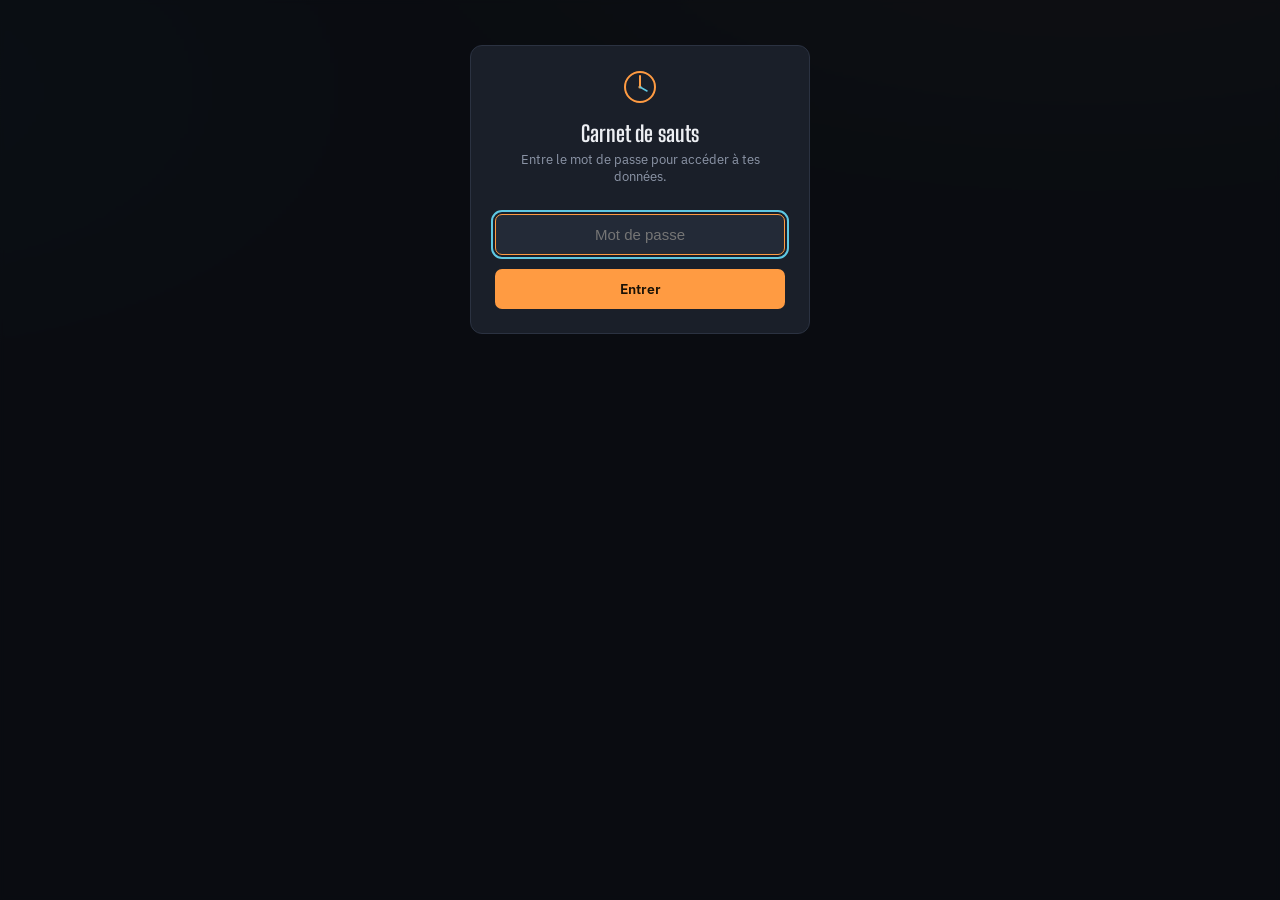
<file: profil.html>
<!DOCTYPE html>
<html lang="fr">
<head>
<meta charset="UTF-8">
<meta name="viewport" content="width=device-width, initial-scale=1.0">
<title>Carnet de sauts — Profil matériel</title>
<link rel="preconnect" href="https://fonts.googleapis.com">
<link rel="preconnect" href="https://fonts.gstatic.com" crossorigin>
<link href="https://fonts.googleapis.com/css2?family=Big+Shoulders+Display:wght@600;700;800&family=IBM+Plex+Sans:wght@400;500;600;700&family=IBM+Plex+Mono:wght@400;500;600&display=swap" rel="stylesheet">
<script src="/shared/app.js"></script>
<link rel="stylesheet" href="/shared/style.css">
<link rel="manifest" href="/manifest.json">
<meta name="theme-color" content="#ff9b42">
<link rel="apple-touch-icon" href="/icons/icon-192.png">
<meta name="apple-mobile-web-app-capable" content="yes">
<meta name="apple-mobile-web-app-status-bar-style" content="black-translucent">
</head>
<body>

<!-- ---------- Verrou mot de passe ---------- -->
<div class="overlay" id="authOverlay">
  <div class="modal auth-modal">
    <svg width="34" height="34" viewBox="0 0 34 34" fill="none" style="margin:0 auto;">
      <circle cx="17" cy="17" r="15" stroke="#ff9b42" stroke-width="2"/>
      <circle cx="17" cy="17" r="1.6" fill="#ff9b42"/>
      <line x1="17" y1="17" x2="17" y2="6" stroke="#ff9b42" stroke-width="2" stroke-linecap="round"/>
      <line x1="17" y1="17" x2="24" y2="21" stroke="#5fc8e3" stroke-width="1.5" stroke-linecap="round"/>
    </svg>
    <div class="modal-title" style="margin-top:12px;">Carnet de sauts</div>
    <p style="color:var(--text-secondary); font-size:13px; margin-top:4px;">Entre le mot de passe pour accéder à tes données.</p>
    <input type="password" id="authInput" placeholder="Mot de passe" autofocus>
    <div class="auth-error" id="authError">Mot de passe incorrect.</div>
    <button class="btn btn-primary" id="authSubmit" style="width:100%; margin-top:14px;">Entrer</button>
  </div>
</div>

<div class="app" id="mainContent" style="display:none;">

  <header class="topbar">
    <div class="brand">
      <svg width="34" height="34" viewBox="0 0 34 34" fill="none">
        <circle cx="17" cy="17" r="15" stroke="#ff9b42" stroke-width="2" opacity="0.9"/>
        <circle cx="17" cy="17" r="1.6" fill="#ff9b42"/>
        <line x1="17" y1="17" x2="17" y2="6" stroke="#ff9b42" stroke-width="2" stroke-linecap="round"/>
        <line x1="17" y1="17" x2="24" y2="21" stroke="#5fc8e3" stroke-width="1.5" stroke-linecap="round" opacity="0.8"/>
        <line x1="5" y1="17" x2="8" y2="17" stroke="#8d96a8" stroke-width="1.5"/>
        <line x1="26" y1="17" x2="29" y2="17" stroke="#8d96a8" stroke-width="1.5"/>
      </svg>
      <div class="brand-text">
        <span class="brand-name">VALENTIN</span>
        <span class="brand-sub">Carnet de sauts</span>
      </div>
    </div>
    <nav class="tabs">
      <a class="tab" href="index.html">Tableau de bord</a>
      <a class="tab" href="carnet.html">Carnet</a>
      <a class="tab" href="avions.html">Avions</a>
      <a class="tab" href="dz.html">DZ</a>
      <a class="tab" href="materiel.html">Matériel</a>
      <a class="tab active" href="profil.html">Profil</a>
      <a class="tab" href="soufflerie.html">Soufflerie</a>
      <a class="tab" href="stats.html">Stats</a>
    </nav>
  </header>

  <main>
    <section class="hero bracket">
      <div class="hero-main">
        <span class="hero-label">Sauts sur la voile actuelle</span>
        <span class="hero-number" id="statVoileSauts">—</span>
        <span class="hero-delta" id="heroVoileName"></span>
      </div>
      <div class="hero-stats">
        <div class="hero-stat"><span class="hero-stat-value" id="statConeSauts">–</span><span class="hero-stat-label">Sauts sur le cône</span></div>
        <div class="hero-stat"><span class="hero-stat-value" id="statSecoursSauts">–</span><span class="hero-stat-label">Libés sur la réserve</span></div>
        <div class="hero-stat"><span class="hero-stat-value" id="statSacSauts">–</span><span class="hero-stat-label">Sauts sur le sac</span></div>
      </div>
    </section>

    <form id="profilForm">
      <section class="panel" style="margin-bottom:20px;">
        <div class="panel-head"><span class="panel-title">Voile principale</span></div>
        <p style="color:var(--text-secondary); font-size:12.5px; margin:-4px 0 14px;">Voile actuelle : <strong id="curVoile">—</strong></p>
        <div class="form-grid">
          <div class="field"><label>Date de fabrication</label><input type="date" id="f-voile-fab"></div>
          <div class="field"><label>Sauts sur cette voile avant l'achat</label><input type="number" min="0" id="f-voile-offset" value="0"></div>
          <div class="field"><label>Date du dernier resuspentage</label><input type="date" id="f-voile-resuspentage"></div>
        </div>
        <p style="color:var(--text-tertiary); font-size:12px; margin-top:12px;">Sauts sur le cône depuis ce resuspentage (d'après le carnet) : <strong id="coneCountBottom">—</strong></p>
      </section>

      <section class="panel" style="margin-bottom:20px;">
        <div class="panel-head"><span class="panel-title">Voile de secours</span></div>
        <p style="color:var(--text-secondary); font-size:12.5px; margin:-4px 0 14px;">Réserve actuelle : <strong id="curSecours">—</strong></p>
        <div class="form-grid">
          <div class="field"><label>Date de fabrication</label><input type="date" id="f-secours-fab"></div>
          <div class="field"><label>Sauts avec libé avant l'achat</label><input type="number" min="0" id="f-secours-offset" value="0"></div>
        </div>
        <p style="color:var(--text-tertiary); font-size:12px; margin-top:12px;">Compté automatiquement sur les sauts où la colonne « Libé » est renseignée.</p>
      </section>

      <section class="panel" style="margin-bottom:20px;">
        <div class="panel-head"><span class="panel-title">AAD</span></div>
        <p style="color:var(--text-secondary); font-size:12.5px; margin:-4px 0 14px;">AAD actuel : <strong id="curAad">—</strong></p>
        <div class="form-grid">
          <div class="field"><label>Date de fabrication</label><input type="date" id="f-aad-fab"></div>
          <div class="field"><label>Dernier changement de batterie</label><input type="date" id="f-aad-batterie"></div>
        </div>
        <p style="color:var(--text-tertiary); font-size:12px; margin-top:12px; line-height:1.7;">
          Batterie à remplacer au plus tard le : <span id="aadBatteryDeadline">—</span><br>
          Fin de vie de l'appareil (limite Vigil, 20 ans) : <span id="aadEndOfLife">—</span>
        </p>
        <p style="color:var(--text-tertiary); font-size:11px; margin-top:8px;">Vigil n'impose pas de révision périodique planifiée ; ces échéances sont calculées à partir de la date de fabrication, d'après le site du fabricant (batterie obligatoire entre 8 et 12 ans, fin de vie à 20 ans).</p>
      </section>

      <section class="panel" style="margin-bottom:20px;">
        <div class="panel-head"><span class="panel-title">Sac &amp; harnais</span></div>
        <p style="color:var(--text-secondary); font-size:12.5px; margin:-4px 0 14px;">Sac actuel : <strong id="curSac">—</strong></p>
        <div class="form-grid">
          <div class="field"><label>Date de fabrication</label><input type="date" id="f-sac-fab"></div>
          <div class="field"><label>Sauts sur ce sac avant l'achat</label><input type="number" min="0" id="f-sac-offset" value="0"></div>
        </div>

        <span class="hero-group-label" style="display:block; margin-top:18px;">Hand deploy</span>
        <div class="form-grid">
          <div class="field"><label>Date de changement</label><input type="date" id="f-hd-date"></div>
          <div class="field"><label>Sauts à l'achat</label><input type="number" min="0" id="f-hd-offset" value="0"></div>
        </div>

        <span class="hero-group-label" style="display:block; margin-top:18px;">POD</span>
        <div class="form-grid">
          <div class="field"><label>Date de changement</label><input type="date" id="f-pod-date"></div>
          <div class="field"><label>Sauts à l'achat</label><input type="number" min="0" id="f-pod-offset" value="0"></div>
        </div>

        <p style="color:var(--text-tertiary); font-size:12px; margin-top:14px; line-height:1.7;">
          Sauts sur le sac : <strong id="sacCountBottom">—</strong><br>
          Sauts sur le hand deploy (depuis son changement) : <strong id="hdCountBottom">—</strong><br>
          Sauts sur le POD (depuis son changement) : <strong id="podCountBottom">—</strong>
        </p>
      </section>

      <section class="panel" style="margin-bottom:20px;">
        <div class="panel-head"><span class="panel-title">Repliage de secours</span></div>
        <div class="form-grid">
          <div class="field"><label>Date du dernier repliage</label><input type="date" id="f-repliage"></div>
        </div>
        <p style="color:var(--text-tertiary); font-size:12px; margin-top:12px;">Prochain repliage (valable 1 an) : <span id="repliageDeadline">—</span></p>
      </section>

      <div style="display:flex; justify-content:flex-end;">
        <button type="submit" class="btn btn-primary" id="saveBtn">Enregistrer</button>
      </div>
    </form>
  </main>
</div>

<div class="toast" id="toast"></div>

<script>
let jumps = [];
let profil = {};

function currentEquip(){
  const sorted = computeGlobalN(jumps);
  return sorted.length ? sorted[sorted.length-1] : null;
}

// Sauts dont `field` correspond exactement à `value` (comme materiel.html), avec une
// borne de date optionnelle (utilisé pour compter les sauts depuis un resuspentage).
function countMatching(field, value, sinceDate){
  if(!value) return 0;
  return jumps.filter(j => (j[field] || '').trim() === value && (!sinceDate || j.date > sinceDate)).length;
}

// Sauts sur `field`===value ET où la colonne Libé est renseignée (= ouverture réserve).
function countLibe(field, value){
  if(!value) return 0;
  return jumps.filter(j => (j[field] || '').trim() === value && (j.libe || '').trim() !== '').length;
}

// ---------- Échéances (batterie AAD, fin de vie AAD, repliage) ----------
function addYears(dateStr, years){
  if(!dateStr) return null;
  const d = new Date(dateStr + 'T00:00:00');
  d.setFullYear(d.getFullYear() + years);
  return d.toISOString().slice(0, 10);
}
function daysUntil(dateStr){
  if(!dateStr) return null;
  const target = new Date(dateStr + 'T00:00:00').getTime();
  return Math.ceil((target - Date.now()) / 86400000);
}
// Affiche une date + un compte à rebours ("reste N j" / "dépassé de N j"), coloré si
// proche ou dépassé.
function renderDeadline(elId, targetDateStr){
  const el = document.getElementById(elId);
  if(!targetDateStr){ el.textContent = '—'; el.style.color = ''; return; }
  const d = daysUntil(targetDateStr);
  el.textContent = `${fmtDate(targetDateStr)} (${d >= 0 ? `reste ${d} j` : `dépassé de ${Math.abs(d)} j`})`;
  el.style.color = d < 0 ? 'var(--danger)' : (d < 60 ? 'var(--amber)' : '');
}

function fillForm(){
  document.getElementById('f-voile-fab').value = profil.voile_date_fabrication || '';
  document.getElementById('f-voile-offset').value = profil.voile_offset_sauts || 0;
  document.getElementById('f-voile-resuspentage').value = profil.voile_date_resuspentage || '';

  document.getElementById('f-secours-fab').value = profil.secours_date_fabrication || '';
  document.getElementById('f-secours-offset').value = profil.secours_offset_sauts || 0;

  document.getElementById('f-aad-fab').value = profil.aad_date_fabrication || '';
  document.getElementById('f-aad-batterie').value = profil.aad_date_batterie || '';

  document.getElementById('f-sac-fab').value = profil.sac_date_fabrication || '';
  document.getElementById('f-sac-offset').value = profil.sac_offset_sauts || 0;

  document.getElementById('f-hd-date').value = profil.hand_deploy_date_changement || '';
  document.getElementById('f-hd-offset').value = profil.hand_deploy_offset_sauts || 0;

  document.getElementById('f-pod-date').value = profil.pod_date_changement || '';
  document.getElementById('f-pod-offset').value = profil.pod_offset_sauts || 0;

  document.getElementById('f-repliage').value = profil.date_repliage_secours || '';
}

function refresh(){
  const current = currentEquip();
  const voileName   = (current && current.principale) ? current.principale.trim() : '';
  const secoursName = (current && current.reserve)    ? current.reserve.trim()    : '';
  const sacName     = (current && current.parachute)  ? current.parachute.trim()  : '';
  const aadName     = (current && current.aad)        ? current.aad.trim()        : '';

  document.getElementById('curVoile').textContent   = voileName   || '—';
  document.getElementById('curSecours').textContent = secoursName || '—';
  document.getElementById('curSac').textContent     = sacName     || '—';
  document.getElementById('curAad').textContent     = aadName     || '—';
  document.getElementById('heroVoileName').textContent = voileName ? `Voile : ${voileName}` : '';

  const voileOffset = Number(document.getElementById('f-voile-offset').value) || 0;
  document.getElementById('statVoileSauts').textContent = voileOffset + countMatching('principale', voileName);

  // Cône : uniquement les sauts réellement enregistrés depuis le resuspentage, pas de
  // point de départ manuel (le compteur "avant" ne sert à rien ici).
  const resuspDate = document.getElementById('f-voile-resuspentage').value;
  const coneCount = countMatching('principale', voileName, resuspDate);
  document.getElementById('statConeSauts').textContent = coneCount;
  document.getElementById('coneCountBottom').textContent = coneCount;

  const secoursOffset = Number(document.getElementById('f-secours-offset').value) || 0;
  document.getElementById('statSecoursSauts').textContent = secoursOffset + countLibe('reserve', secoursName);

  const sacOffset = Number(document.getElementById('f-sac-offset').value) || 0;
  const sacCount = sacOffset + countMatching('parachute', sacName);
  document.getElementById('statSacSauts').textContent = sacCount;
  document.getElementById('sacCountBottom').textContent = sacCount;

  // Hand deploy et POD sont attachés au sac : comptés sur les sauts avec ce sac,
  // depuis leur date de changement, + le nombre de sauts qu'ils avaient à l'achat.
  const hdOffset = Number(document.getElementById('f-hd-offset').value) || 0;
  const hdDate = document.getElementById('f-hd-date').value;
  document.getElementById('hdCountBottom').textContent = hdOffset + countMatching('parachute', sacName, hdDate);

  const podOffset = Number(document.getElementById('f-pod-offset').value) || 0;
  const podDate = document.getElementById('f-pod-date').value;
  document.getElementById('podCountBottom').textContent = podOffset + countMatching('parachute', sacName, podDate);

  // AAD (Vigil) : pas de révision périodique planifiée, seulement un remplacement de
  // batterie obligatoire au plus tard 12 ans après fabrication, et une fin de vie à 20 ans.
  const aadFab = document.getElementById('f-aad-fab').value;
  renderDeadline('aadBatteryDeadline', addYears(aadFab, 12));
  renderDeadline('aadEndOfLife', addYears(aadFab, 20));

  // Repliage de secours : valable 1 an.
  const repliageDate = document.getElementById('f-repliage').value;
  renderDeadline('repliageDeadline', addYears(repliageDate, 1));
}

document.getElementById('profilForm').addEventListener('submit', async e => {
  e.preventDefault();
  const btn = document.getElementById('saveBtn');
  btn.disabled = true; btn.textContent = 'Enregistrement…';
  const body = {
    voile_date_fabrication:    document.getElementById('f-voile-fab').value || null,
    voile_offset_sauts:        Number(document.getElementById('f-voile-offset').value) || 0,
    voile_date_resuspentage:   document.getElementById('f-voile-resuspentage').value || null,
    secours_date_fabrication:  document.getElementById('f-secours-fab').value || null,
    secours_offset_sauts:      Number(document.getElementById('f-secours-offset').value) || 0,
    aad_date_fabrication:      document.getElementById('f-aad-fab').value || null,
    aad_date_batterie:         document.getElementById('f-aad-batterie').value || null,
    sac_date_fabrication:      document.getElementById('f-sac-fab').value || null,
    sac_offset_sauts:          Number(document.getElementById('f-sac-offset').value) || 0,
    hand_deploy_date_changement: document.getElementById('f-hd-date').value || null,
    hand_deploy_offset_sauts:    Number(document.getElementById('f-hd-offset').value) || 0,
    pod_date_changement:         document.getElementById('f-pod-date').value || null,
    pod_offset_sauts:            Number(document.getElementById('f-pod-offset').value) || 0,
    date_repliage_secours:     document.getElementById('f-repliage').value || null,
  };
  try{
    profil = await apiFetch({ endpoint:'/api/profil', method:'POST', body });
    showToast('Profil matériel enregistré.');
    refresh();
  }catch(err){
    showToast('Erreur : ' + err.message);
  }finally{
    btn.disabled = false; btn.textContent = 'Enregistrer';
  }
});

// Recalcule les compteurs/échéances en direct dès qu'un champ pertinent change, sans
// attendre l'enregistrement.
['f-voile-offset','f-voile-resuspentage','f-secours-offset','f-sac-offset','f-hd-date','f-hd-offset','f-pod-date','f-pod-offset','f-aad-fab','f-repliage']
  .forEach(id => document.getElementById(id).addEventListener('input', refresh));

initAuth(async (data) => {
  jumps = data;
  profil = await apiFetch({ endpoint:'/api/profil' });
  fillForm();
  refresh();
});
</script>
</body>
</html>
</file>
<file: shared/style.css>
:root{
    --bg:#12151c; --bg-elevated:#1a1f29; --bg-elevated-2:#232a37;
    --border:#2b3241; --border-soft:#232a36;
    --text-primary:#edeff3; --text-secondary:#8d96a8; --text-tertiary:#5a6275;
    --amber:#ff9b42; --amber-dim:#3a2a18; --sky:#5fc8e3; --sky-dim:#16323b;
    --green:#6ee7a8; --violet:#b79cff; --danger:#ff6b6b; --radius:10px;
    --font-display:'Big Shoulders Display', sans-serif;
    --font-body:'IBM Plex Sans', sans-serif;
    --font-mono:'IBM Plex Mono', monospace;
  }
  /* Thème clair : mêmes rôles de variables, valeurs recalibrées pour le contraste
     sur fond clair (les accents sont assombris, pas juste réutilisés tels quels). */
  html[data-theme="light"]{
    --bg:#f5f3ef; --bg-elevated:#ffffff; --bg-elevated-2:#f1efe9;
    --border:#e3e0d8; --border-soft:#ece9e2;
    --text-primary:#1c1f26; --text-secondary:#5c6270; --text-tertiary:#8b93a0;
    --amber:#c96a15; --amber-dim:#fce6c8; --sky:#0d7f99; --sky-dim:#d9f0f5;
    --green:#1a9b5c; --violet:#7c5cd6; --danger:#d63b3b;
  }
  *,*::before,*::after{ box-sizing:border-box; }
  html,body{ margin:0; padding:0; }
  body{
    background:
      radial-gradient(1200px 500px at 85% -10%, rgba(255,155,66,0.08), transparent 60%),
      radial-gradient(900px 500px at -10% 10%, rgba(95,200,227,0.06), transparent 55%),
      var(--bg);
    color:var(--text-primary); font-family:var(--font-body);
    -webkit-font-smoothing:antialiased; min-height:100vh;
  }
  a{ color:inherit; }
  button{ font-family:inherit; cursor:pointer; }
  ::selection{ background:var(--amber); color:#1a1206; }
  :focus-visible{ outline:2px solid var(--sky); outline-offset:2px; }
  @media (prefers-reduced-motion: reduce){
    *,*::before,*::after{ animation-duration:0.001ms !important; animation-iteration-count:1 !important; transition-duration:0.001ms !important; }
  }

  .app{ max-width:1200px; margin:0 auto; padding:20px 20px 64px; }

  .topbar{ display:flex; align-items:center; justify-content:space-between; gap:16px; padding:6px 2px 24px; }
  .brand{ display:flex; align-items:center; gap:12px; }
  .brand-text{ display:flex; flex-direction:column; line-height:1.05; }
  .brand-name{ font-family:var(--font-display); font-weight:700; font-size:22px; letter-spacing:0.02em; }
  .brand-sub{ font-size:11px; color:var(--text-tertiary); text-transform:uppercase; letter-spacing:0.12em; margin-top:2px; }

  .topbar-right{ display:flex; align-items:center; gap:10px; }

  .tabs{ display:flex; gap:4px; background:var(--bg-elevated); border:1px solid var(--border); border-radius:999px; padding:4px; overflow-x:auto; }
  .tab{ border:none; background:transparent; color:var(--text-tertiary); font-size:13px; font-weight:600; padding:8px 14px; border-radius:999px; white-space:nowrap; transition:background .15s ease, color .15s ease; text-decoration:none; display:inline-block; }
  .tab.active{ background:var(--amber-dim); color:var(--amber); }
  .tab:not(.active):hover{ color:var(--text-secondary); }

  .nav-toggle{ display:none; }
  @media (max-width:720px){
    .topbar{ position:relative; }
    .nav-toggle{
      display:inline-flex; align-items:center; justify-content:center; flex-shrink:0;
      width:38px; height:38px; background:var(--bg-elevated); border:1px solid var(--border);
      border-radius:8px; color:var(--text-primary); font-size:17px;
    }
    .nav-toggle:hover{ border-color:var(--amber); color:var(--amber); }
    .tabs{
      display:none; position:absolute; top:calc(100% + 8px); left:0; right:0;
      flex-direction:column; align-items:stretch; overflow-x:visible;
      background:var(--bg-elevated); border:1px solid var(--border); border-radius:12px;
      padding:8px; z-index:75; box-shadow:0 12px 28px rgba(0,0,0,0.45);
    }
    .tabs.mobile-open{ display:flex; animation:fadeIn .12s ease; }
    .tabs .tab{ width:100%; text-align:left; border-radius:8px; padding:12px 14px; }
  }

  .hero{
    position:relative; background:linear-gradient(160deg, var(--bg-elevated), var(--bg-elevated-2));
    border:1px solid var(--border); border-radius:var(--radius); padding:28px;
    margin-bottom:20px; display:flex; flex-wrap:wrap; align-items:flex-end; justify-content:space-between; gap:24px;
    animation:rise .5s ease both;
  }
  .hero-main{ display:flex; flex-direction:column; gap:4px; }
  .hero-label{ font-size:12px; text-transform:uppercase; letter-spacing:0.14em; color:var(--text-tertiary); font-weight:600; }
  .hero-number{ font-family:var(--font-mono); font-weight:600; font-size:clamp(48px,9vw,72px); line-height:1; font-variant-numeric:tabular-nums; }
  .hero-delta{ font-size:13px; color:var(--green); font-weight:500; min-height:18px; }
  .hero-stats{ display:flex; gap:28px; flex-wrap:wrap; }
  .hero-stat{ display:flex; flex-direction:column; gap:2px; min-width:96px; }
  .hero-stat-value{ font-family:var(--font-mono); font-size:22px; font-weight:600; color:var(--sky); font-variant-numeric:tabular-nums; }
  .hero-stat-label{ font-size:11px; color:var(--text-tertiary); text-transform:uppercase; letter-spacing:0.1em; }

  .hero-stat-groups{ display:flex; flex-direction:column; gap:14px; }
  .hero-group-label{ display:block; font-size:10.5px; text-transform:uppercase; letter-spacing:0.1em; color:var(--text-tertiary); font-weight:600; margin-bottom:6px; }

  .bracket{ position:relative; }
  .bracket::before,.bracket::after{ content:""; position:absolute; width:14px; height:14px; border:2px solid var(--amber); opacity:.45; pointer-events:none; }
  .bracket::before{ top:-1px; left:-1px; border-right:none; border-bottom:none; border-radius:3px 0 0 0; }
  .bracket::after{ bottom:-1px; right:-1px; border-left:none; border-top:none; border-radius:0 0 3px 0; }

  .panel{ background:var(--bg-elevated); border:1px solid var(--border); border-radius:var(--radius); padding:20px; animation:rise .5s ease both; }
  .panel-head{ display:flex; align-items:center; justify-content:space-between; margin-bottom:16px; gap:12px; flex-wrap:wrap; }
  .panel-title{ font-family:var(--font-display); font-size:19px; font-weight:700; letter-spacing:0.01em; }
  .panel-link{ font-size:12px; color:var(--text-tertiary); text-decoration:none; font-weight:600; border:none; background:none; }
  .panel-link:hover{ color:var(--amber); }

  .grid-main{ display:grid; grid-template-columns:minmax(0,1fr); gap:20px; margin-bottom:20px; }
  @media (min-width:900px){ .grid-main{ grid-template-columns:2.15fr 1fr; align-items:start; } }

  table{ width:100%; border-collapse:collapse; font-size:13.5px; }
  thead th{ text-align:left; font-size:10.5px; text-transform:uppercase; letter-spacing:0.08em; color:var(--text-tertiary); font-weight:600; padding:0 10px 10px; border-bottom:1px solid var(--border); }
  tbody td{ padding:11px 10px; border-bottom:1px solid var(--border-soft); vertical-align:middle; }
  tbody tr{ transition:background .12s ease; }
  tbody tr:hover{ background:var(--bg-elevated-2); }
  tbody tr:last-child td{ border-bottom:none; }
  .col-num{ font-family:var(--font-mono); color:var(--sky); font-weight:600; }
  .col-date{ font-family:var(--font-mono); color:var(--text-secondary); white-space:nowrap; }
  .tag{ display:inline-block; padding:3px 9px; border-radius:999px; font-size:11.5px; font-weight:600; background:var(--amber-dim); color:var(--amber); white-space:nowrap; }
  .row-edit{ border:1px solid var(--border); background:transparent; color:var(--text-tertiary); width:28px; height:28px; border-radius:7px; display:inline-flex; align-items:center; justify-content:center; transition:all .12s ease; }
  .row-edit:hover{ color:var(--amber); border-color:var(--amber); }
  .empty-state{ padding:30px 10px; text-align:center; color:var(--text-tertiary); font-size:13px; }

  @media (max-width:640px){
    thead{ display:none; }
    table,tbody,tr,td{ display:block; width:100%; }
    tbody tr{ border:1px solid var(--border-soft); border-radius:8px; padding:10px 12px; margin-bottom:10px; }
    tbody tr:hover{ background:var(--bg-elevated-2); }
    tbody td{ border:none; padding:3px 0; display:flex; justify-content:space-between; gap:10px; }
    tbody td::before{ content:attr(data-label); color:var(--text-tertiary); font-size:11px; text-transform:uppercase; letter-spacing:.06em; }
    .cell-actions{ justify-content:flex-end !important; }
    .cell-actions::before{ content:none; }
  }

  .add-panel{ display:flex; flex-direction:column; gap:12px; }
  .add-btn{ display:flex; align-items:center; gap:10px; width:100%; text-align:left; background:var(--bg-elevated-2); border:1px solid var(--border); border-radius:8px; padding:14px; color:var(--text-primary); font-weight:600; font-size:14px; transition:border-color .15s ease, transform .1s ease; }
  .add-btn:hover{ border-color:var(--amber); transform:translateY(-1px); }
  .add-btn .icn{ width:32px; height:32px; border-radius:7px; display:flex; align-items:center; justify-content:center; flex-shrink:0; }
  .add-btn.primary .icn{ background:var(--amber-dim); color:var(--amber); }
  .add-btn.secondary .icn{ background:var(--sky-dim); color:var(--sky); }
  .add-btn-sub{ display:block; font-size:11.5px; font-weight:400; color:var(--text-tertiary); margin-top:2px; }
  .add-hint{ font-size:12px; color:var(--text-tertiary); line-height:1.5; padding-top:2px; }

  .stats-widgets{ display:grid; grid-template-columns:minmax(0,1fr); gap:16px; }
  @media (min-width:640px){ .stats-widgets{ grid-template-columns:repeat(2,minmax(0,1fr)); } }
  @media (min-width:1080px){ .stats-widgets{ grid-template-columns:repeat(3,minmax(0,1fr)); } }
  .widget{ background:var(--bg-elevated-2); border:1px solid var(--border-soft); border-radius:8px; padding:16px; min-width:0; }
  .widget-title{ font-size:12.5px; font-weight:600; color:var(--text-secondary); margin-bottom:12px; }
  .widget canvas{ max-height:180px; max-width:100%; }

  .customize-btn{ display:flex; align-items:center; gap:6px; border:1px solid var(--border); background:var(--bg-elevated-2); color:var(--text-secondary); font-size:12px; font-weight:600; padding:7px 12px; border-radius:7px; }
  .customize-btn:hover{ color:var(--amber); border-color:var(--amber); }
  .customize-panel{ display:none; flex-wrap:wrap; gap:8px 18px; padding:12px 14px; margin-bottom:16px; background:var(--sky-dim); border:1px solid var(--border); border-radius:8px; }
  .customize-panel.open{ display:flex; }
  .customize-panel label{ display:flex; align-items:center; gap:7px; font-size:12.5px; color:var(--text-secondary); }

  .overlay{ position:fixed; inset:0; background:rgba(8,10,14,0.72); backdrop-filter:blur(2px); display:none; align-items:flex-start; justify-content:center; padding:5vh 16px; z-index:50; overflow-y:auto; }
  .overlay.open{ display:flex; animation:fadeIn .15s ease; }
  .modal{ background:var(--bg-elevated); border:1px solid var(--border); border-radius:12px; width:100%; max-width:560px; padding:24px; animation:rise .2s ease both; }
  .modal-head{ display:flex; justify-content:space-between; align-items:center; margin-bottom:4px; }
  .modal-title{ font-family:var(--font-display); font-size:22px; font-weight:700; }
  .modal-close{ background:none; border:none; color:var(--text-tertiary); font-size:20px; line-height:1; padding:4px; }
  .modal-close:hover{ color:var(--text-primary); }
  .modal-preview{ font-size:12px; color:var(--sky); font-family:var(--font-mono); margin-bottom:16px; min-height:16px; }
  .form-grid{ display:grid; grid-template-columns:1fr 1fr; gap:12px; }
  .form-grid .full{ grid-column:1 / -1; }
  .field label{ display:block; font-size:11px; text-transform:uppercase; letter-spacing:.07em; color:var(--text-tertiary); font-weight:600; margin-bottom:6px; }
  .field input, .field select, .field textarea{ width:100%; background:var(--bg-elevated-2); border:1px solid var(--border); border-radius:7px; padding:9px 10px; color:var(--text-primary); font-family:var(--font-body); font-size:13.5px; }
  .field input:focus, .field textarea:focus{ border-color:var(--amber); }
  .field textarea{ resize:vertical; min-height:56px; }
  .modal-footer{ display:flex; justify-content:space-between; align-items:center; margin-top:20px; gap:12px; }
  .btn{ padding:10px 18px; border-radius:7px; font-size:13.5px; font-weight:600; border:1px solid transparent; }
  .btn-primary{ background:var(--amber); color:#1a1206; }
  .btn-primary:hover{ filter:brightness(1.08); }
  .btn-primary:disabled{ opacity:.6; cursor:default; }
  .btn-ghost{ background:transparent; border-color:var(--border); color:var(--text-secondary); }
  .btn-ghost:hover{ color:var(--text-primary); border-color:var(--text-tertiary); }
  .btn-delete{ background:none; border:none; color:var(--text-tertiary); font-size:12.5px; text-decoration:underline; }
  .btn-delete:hover{ color:var(--danger); }

  .import-row{ display:flex; justify-content:space-between; gap:10px; padding:9px 12px; border-bottom:1px solid var(--border-soft); font-size:12.5px; }
  .import-row:last-child{ border-bottom:none; }
  .import-row .im-date{ font-family:var(--font-mono); color:var(--sky); white-space:nowrap; }
  .import-row .im-info{ color:var(--text-secondary); flex:1; margin:0 10px; overflow:hidden; text-overflow:ellipsis; white-space:nowrap; }

  .toast{ position:fixed; bottom:22px; left:50%; transform:translateX(-50%) translateY(20px); background:var(--bg-elevated-2); border:1px solid var(--border); color:var(--text-primary); padding:12px 18px; border-radius:8px; font-size:13px; opacity:0; pointer-events:none; transition:all .25s ease; z-index:60; max-width:90vw; text-align:center; }
  .toast.show{ opacity:1; transform:translateX(-50%) translateY(0); }

  .auth-modal{ max-width:340px; text-align:center; }
  .auth-modal input{ width:100%; background:var(--bg-elevated-2); border:1px solid var(--border); border-radius:7px; padding:11px 12px; color:var(--text-primary); font-size:15px; margin-top:16px; text-align:center; }
  .auth-modal input:focus{ border-color:var(--amber); }
  .auth-error{ color:var(--danger); font-size:12.5px; margin-top:10px; display:none; }

  .account-menu{ display:none; position:absolute; top:calc(100% + 8px); left:0; min-width:140px; background:var(--bg-elevated-2); border:1px solid var(--border); border-radius:8px; padding:4px; box-shadow:0 10px 24px rgba(0,0,0,0.4); z-index:70; }
  .account-menu.open{ display:block; animation:fadeIn .12s ease; }
  .account-menu button{ display:block; width:100%; text-align:left; background:none; border:none; color:var(--text-secondary); font-size:13px; font-weight:600; padding:8px 10px; border-radius:6px; }
  .account-menu button:hover{ background:var(--bg-elevated); color:var(--text-primary); }
  .account-menu button.active{ color:var(--amber); }

  .theme-switch-wrap{ display:flex; align-items:center; gap:6px; flex-shrink:0; }
  .theme-icon{ font-size:12.5px; opacity:.65; line-height:1; }
  .theme-toggle{ position:relative; display:inline-flex; cursor:pointer; }
  .theme-toggle input{ position:absolute; opacity:0; width:1px; height:1px; }
  .theme-toggle-track{ width:40px; height:22px; background:var(--bg-elevated-2); border:1px solid var(--border); border-radius:999px; position:relative; transition:background .15s ease; }
  .theme-toggle-thumb{ position:absolute; top:2px; left:2px; width:16px; height:16px; border-radius:50%; background:var(--amber); transition:transform .15s ease, background .15s ease; }
  .theme-toggle input:checked ~ .theme-toggle-track .theme-toggle-thumb{ transform:translateX(18px); background:var(--sky); }

  .col-notes{ font-style:italic; font-size:12px; color:var(--text-secondary); }

  .view-toggle{ display:flex; background:var(--bg-elevated-2); border:1px solid var(--border); border-radius:999px; padding:3px; }
  .view-toggle-btn{ border:none; background:transparent; color:var(--text-tertiary); font-size:12.5px; font-weight:600; padding:7px 14px; border-radius:999px; }
  .view-toggle-btn.active{ background:var(--amber-dim); color:var(--amber); }

  .calendar-nav{ display:flex; align-items:center; gap:12px; margin-bottom:16px; }
  .calendar-month-label{ font-family:var(--font-display); font-size:18px; font-weight:700; min-width:150px; text-align:center; }
  .calendar-nav .nav-arrow{ background:var(--bg-elevated-2); border:1px solid var(--border); color:var(--text-primary); width:32px; height:32px; border-radius:7px; font-size:16px; line-height:1; }
  .calendar-nav .nav-arrow:hover{ border-color:var(--amber); color:var(--amber); }
  .calendar-grid{ display:grid; grid-template-columns:repeat(7, minmax(0,1fr)); gap:6px; }
  .calendar-dow{ text-align:center; font-size:11px; text-transform:uppercase; letter-spacing:.08em; color:var(--text-tertiary); font-weight:600; padding-bottom:4px; }
  .calendar-day{ aspect-ratio:1; border:1px solid var(--border-soft); border-radius:8px; padding:6px; display:flex; flex-direction:column; gap:4px; background:var(--bg-elevated-2); }
  .calendar-day.empty{ background:transparent; border-color:transparent; }
  .calendar-day.today{ border-color:var(--sky); }
  .calendar-day.has-jumps{ cursor:pointer; background:var(--amber-dim); border-color:var(--amber); transition:filter .1s ease; }
  .calendar-day.has-jumps:hover{ filter:brightness(1.2); }
  .calendar-day-num{ font-family:var(--font-mono); font-size:12.5px; color:var(--text-secondary); }
  .calendar-day.has-jumps .calendar-day-num{ color:var(--amber); font-weight:600; }
  .calendar-day-count{ font-family:var(--font-mono); font-size:19px; font-weight:700; color:var(--amber); line-height:1; }
  @media (max-width:640px){
    .calendar-day-num{ font-size:10.5px; }
    .calendar-day-count{ font-size:14px; }
  }
  .calendar-legend{ display:flex; flex-wrap:wrap; gap:10px 16px; margin-top:14px; }
  .cal-legend-item{ display:inline-flex; align-items:center; gap:6px; font-size:12px; color:var(--text-secondary); }
  .cal-legend-dot{ width:9px; height:9px; border-radius:50%; flex-shrink:0; }

  .calendar-year-grid{ display:grid; grid-template-columns:repeat(auto-fill, minmax(220px,1fr)); gap:20px; }
  .mini-month-title{ font-family:var(--font-display); font-size:13.5px; font-weight:700; margin-bottom:8px; text-align:center; color:var(--text-secondary); }
  .mini-month-grid{ display:grid; grid-template-columns:repeat(7, minmax(0,1fr)); gap:3px; }
  .mini-day{ aspect-ratio:1; border-radius:3px; background:var(--bg-elevated-2); }
  .mini-day.empty{ background:transparent; }
  .mini-day.has-jumps{ cursor:pointer; transition:filter .1s ease; }
  .mini-day.has-jumps:hover{ filter:brightness(1.3); }
  .mini-day.today{ box-shadow:inset 0 0 0 1.5px var(--sky); }
  .calendar-tooltip{ position:fixed; display:none; z-index:90; pointer-events:none; background:var(--bg-elevated-2); border:1px solid var(--border); border-radius:8px; padding:10px 12px; font-size:12px; color:var(--text-secondary); max-width:250px; box-shadow:0 10px 24px rgba(0,0,0,0.4); }
  .calendar-tooltip strong{ display:block; color:var(--text-primary); font-size:12.5px; margin-bottom:5px; }
  .calendar-tooltip .tt-row{ padding:2px 0; }

  .offline-banner{ position:sticky; top:0; z-index:80; background:var(--danger); color:#2a0d0d; text-align:center; font-size:12.5px; font-weight:600; padding:8px 12px; }

  .video-link{ display:inline-flex; align-items:center; justify-content:center; width:24px; height:24px; border-radius:50%; background:var(--sky-dim); color:var(--sky); text-decoration:none; font-size:11px; }
  .video-link:hover{ background:var(--sky); color:var(--bg-elevated); }

  .resizable-table{ table-layout:fixed; }
  .resizable-table th{ position:relative; }
  .col-resize-handle{ position:absolute; top:0; right:-3px; width:7px; height:100%; cursor:col-resize; z-index:5; }
  .col-resize-handle:hover, .col-resize-handle.resizing{ background:var(--amber); opacity:.5; }
  @media (max-width:640px){ .col-resize-handle{ display:none; } }

  .export-fields{ display:flex; flex-direction:column; gap:8px; max-height:300px; overflow-y:auto; margin-bottom:6px; padding-right:4px; }
  .export-field-row{ display:flex; align-items:center; gap:8px; font-size:13px; color:var(--text-secondary); cursor:pointer; }
  .export-field-row input{ accent-color:var(--amber); width:15px; height:15px; flex-shrink:0; }

  @keyframes rise{ from{ opacity:0; transform:translateY(8px);} to{ opacity:1; transform:translateY(0);} }
  @keyframes fadeIn{ from{ opacity:0;} to{ opacity:1;} }
</file>
